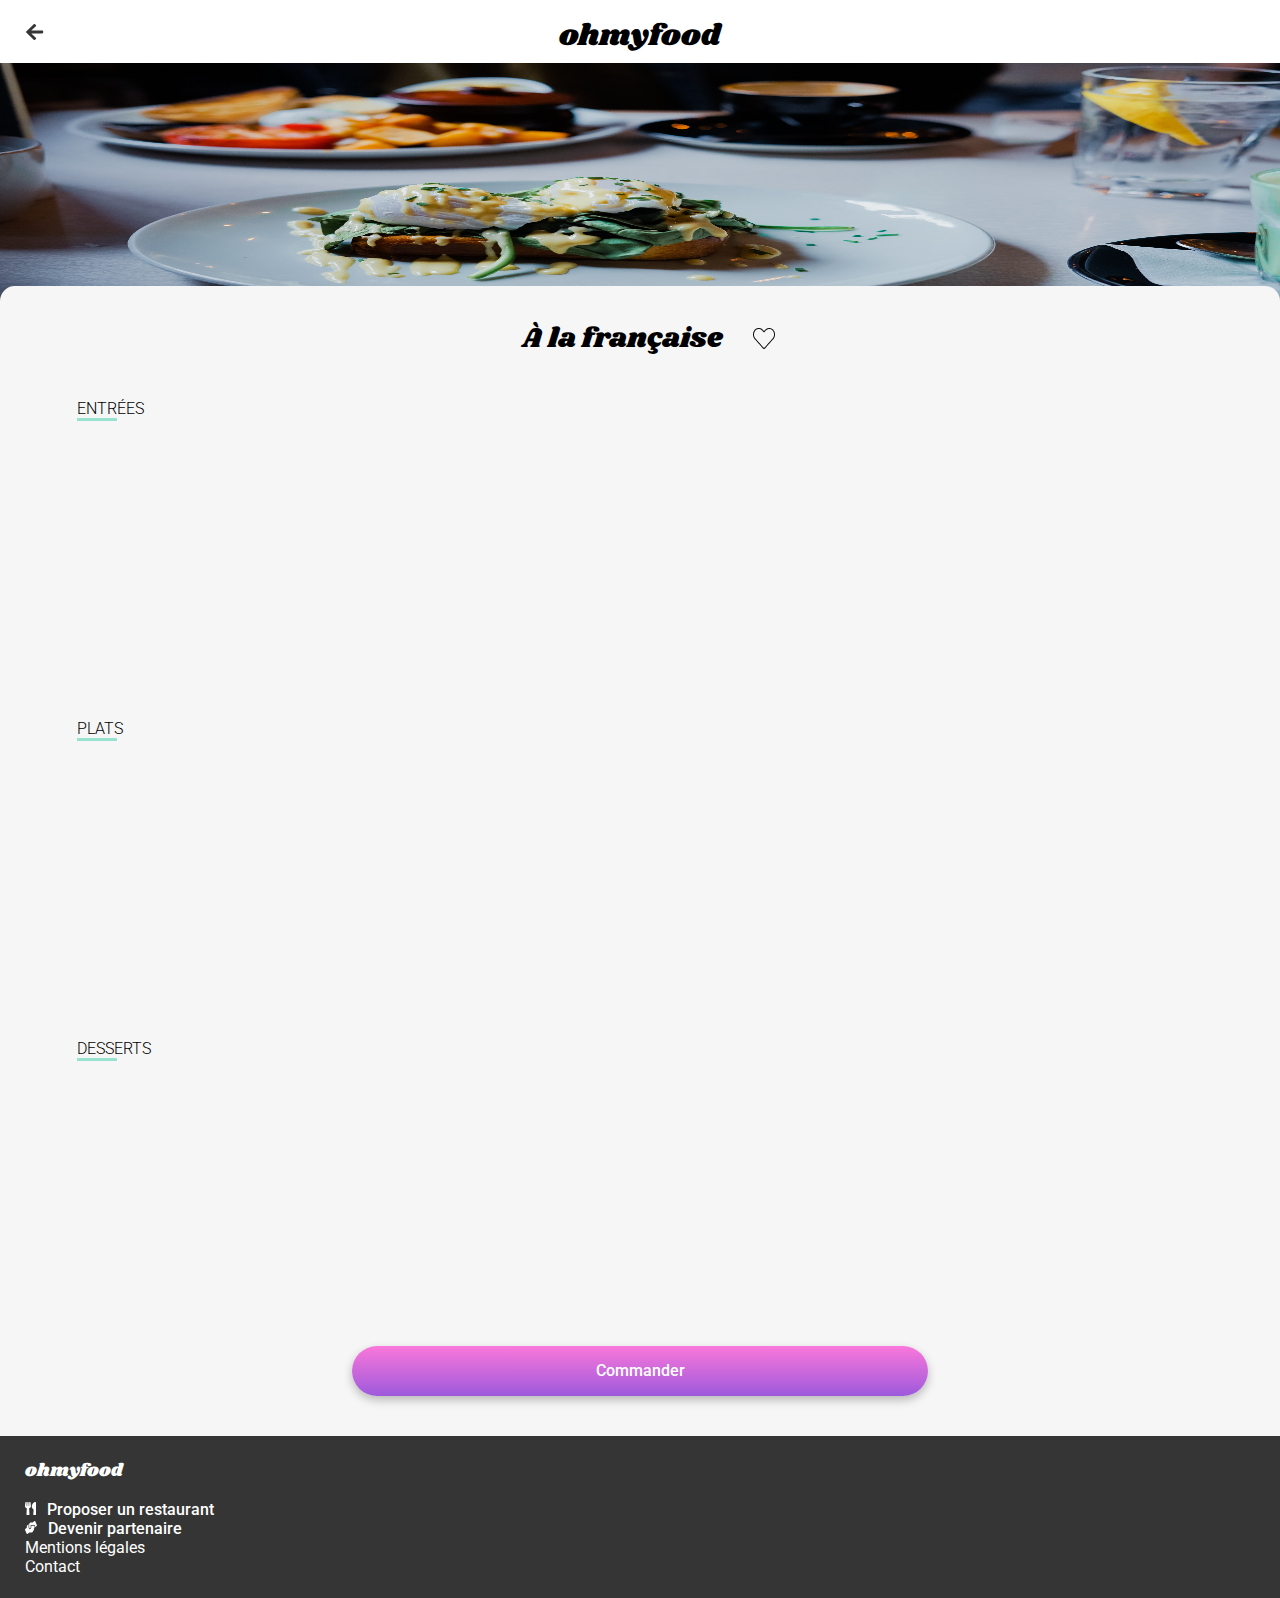
<file: restaurants/alafrancaise.html>
<!DOCTYPE html>
<html lang="fr">
<head>
    <meta charset="UTF-8">
    <meta name="viewport" content="width=device-width, initial-scale=1.0">
    <title>OhMyFood</title>
    <link rel="stylesheet" href="../assets/style/menu.css">
</head>

<body>
<header class="header">
    <a href="../index.html"><img src="../assets/images/icons/GoBack.svg" alt="Flèche retour" class="header__goback"></a>
    <h1 class="header__title">ohmyfood</h1>
</header>

<img src="../assets/images/restaurants/toa-heftiba-DQKerTsQwi0-unsplash.jpg" alt="Image du restaurant"
     class="background">

<div class="menu">

    <div class="menu__header">
        <h1 class="menu__header__title">À la française</h1>
        <img src="../assets/images/icons/heart.png" alt="Icone favori" class="menu__header__like">
        <img src="../assets/images/icons/heart_active.png" alt="Icone favori" class="menu__header__likeactive">
    </div>


    <div class="menu__content">

        <h2>ENTRÉES</h2>
        <article class="menu__content__item" style="--item-index: 1;">
            <span class="menu__content__item__title">Tartare de poulpe acidulé</span><br>
            <div class="menu__content__item__description">
                <span>Aux zestes d'orange</span><span>25€</span>
            </div>
            <div class="menu__content__item__check">
                <img src="../assets/images/icons/Check.svg" alt="Icône de confirmation">
            </div>
        </article>
        <article class="menu__content__item" style="--item-index: 2;">
            <span class="menu__content__item__title">Velouté de légumes d'antan</span><br>
            <div class="menu__content__item__description">
                <span>Carotte, panais, topinambour</span><span>35€</span>
            </div>
            <div class="menu__content__item__check">
                <img src="../assets/images/icons/Check.svg" alt="Icône de confirmation">
            </div>
        </article>
        <article class="menu__content__item" style="--item-index: 3;">
            <span class="menu__content__item__title">Soupe à l'oignon</span><br>
            <div class="menu__content__item__description">
                <span>Revisitée</span><span>20€</span>
            </div>
            <div class="menu__content__item__check">
                <img src="../assets/images/icons/Check.svg" alt="Icône de confirmation">
            </div>
        </article>


        <h2>PLATS</h2>
        <article class="menu__content__item" style="--item-index: 1;">
            <span class="menu__content__item__title">Coquilles Saint-Jacques</span><br>
            <div class="menu__content__item__description">
                <span>Accompagnées d'une purée de panais</span><span>40€</span>
            </div>
            <div class="menu__content__item__check">
                <img src="../assets/images/icons/Check.svg" alt="Icône de confirmation">
            </div>
        </article>
        <article class="menu__content__item" style="--item-index: 2;">
            <span class="menu__content__item__title">Magret de canard</span><br>
            <div class="menu__content__item__description">
                <span>Et parmentier de pommes de terre</span><span>35€</span>
            </div>
            <div class="menu__content__item__check">
                <img src="../assets/images/icons/Check.svg" alt="Icône de confirmation">
            </div>
        </article>
        <article class="menu__content__item" style="--item-index: 3;">
            <span class="menu__content__item__title">Pigeonneau d'Ille-et-Vilaine</span><br>
            <div class="menu__content__item__description">
                <span>Sur son lit de gnocchis aux légumes</span><span>44€</span>
            </div>
            <div class="menu__content__item__check">
                <img src="../assets/images/icons/Check.svg" alt="Icône de confirmation">
            </div>
        </article>


        <h2>DESSERTS</h2>
        <article class="menu__content__item" style="--item-index: 1;">
            <span class="menu__content__item__title">Pétales de violettes glacées</span><br>
            <div class="menu__content__item__description">
                <span>Et purée de noisettes</span><span>18€</span>
            </div>
            <div class="menu__content__item__check">
                <img src="../assets/images/icons/Check.svg" alt="Icône de confirmation">
            </div>
        </article>
        <article class="menu__content__item" style="--item-index: 2;">
            <span class="menu__content__item__title">Fondant au chocolat</span><br>
            <div class="menu__content__item__description">
                <span>Revisité</span><span>22€</span>
            </div>
            <div class="menu__content__item__check">
                <img src="../assets/images/icons/Check.svg" alt="Icône de confirmation">
            </div>
        </article>
        <article class="menu__content__item" style="--item-index: 3;">
            <span class="menu__content__item__title">Millefeuille croustillant</span><br>
            <div class="menu__content__item__description">
                <span>Myrtilles et pâte d'amande</span><span>23€</span>
            </div>
            <div class="menu__content__item__check">
                <img src="../assets/images/icons/Check.svg" alt="Icône de confirmation">
            </div>
        </article>


        <button class="menu__content__button">Commander</button>
    </div>

</div>


<footer class="footer">
    <h1 class="footer__title">ohmyfood</h1>

    <ul class="footer__content">
        <li><a href="#">Proposer un restaurant</a></li>
        <li><a href="#">Devenir partenaire</a></li>
        <li><a href="#">Mentions légales</a></li>
        <li><a href="#">Contact</a></li>
    </ul>
</footer>


</body>
</html>
</file>
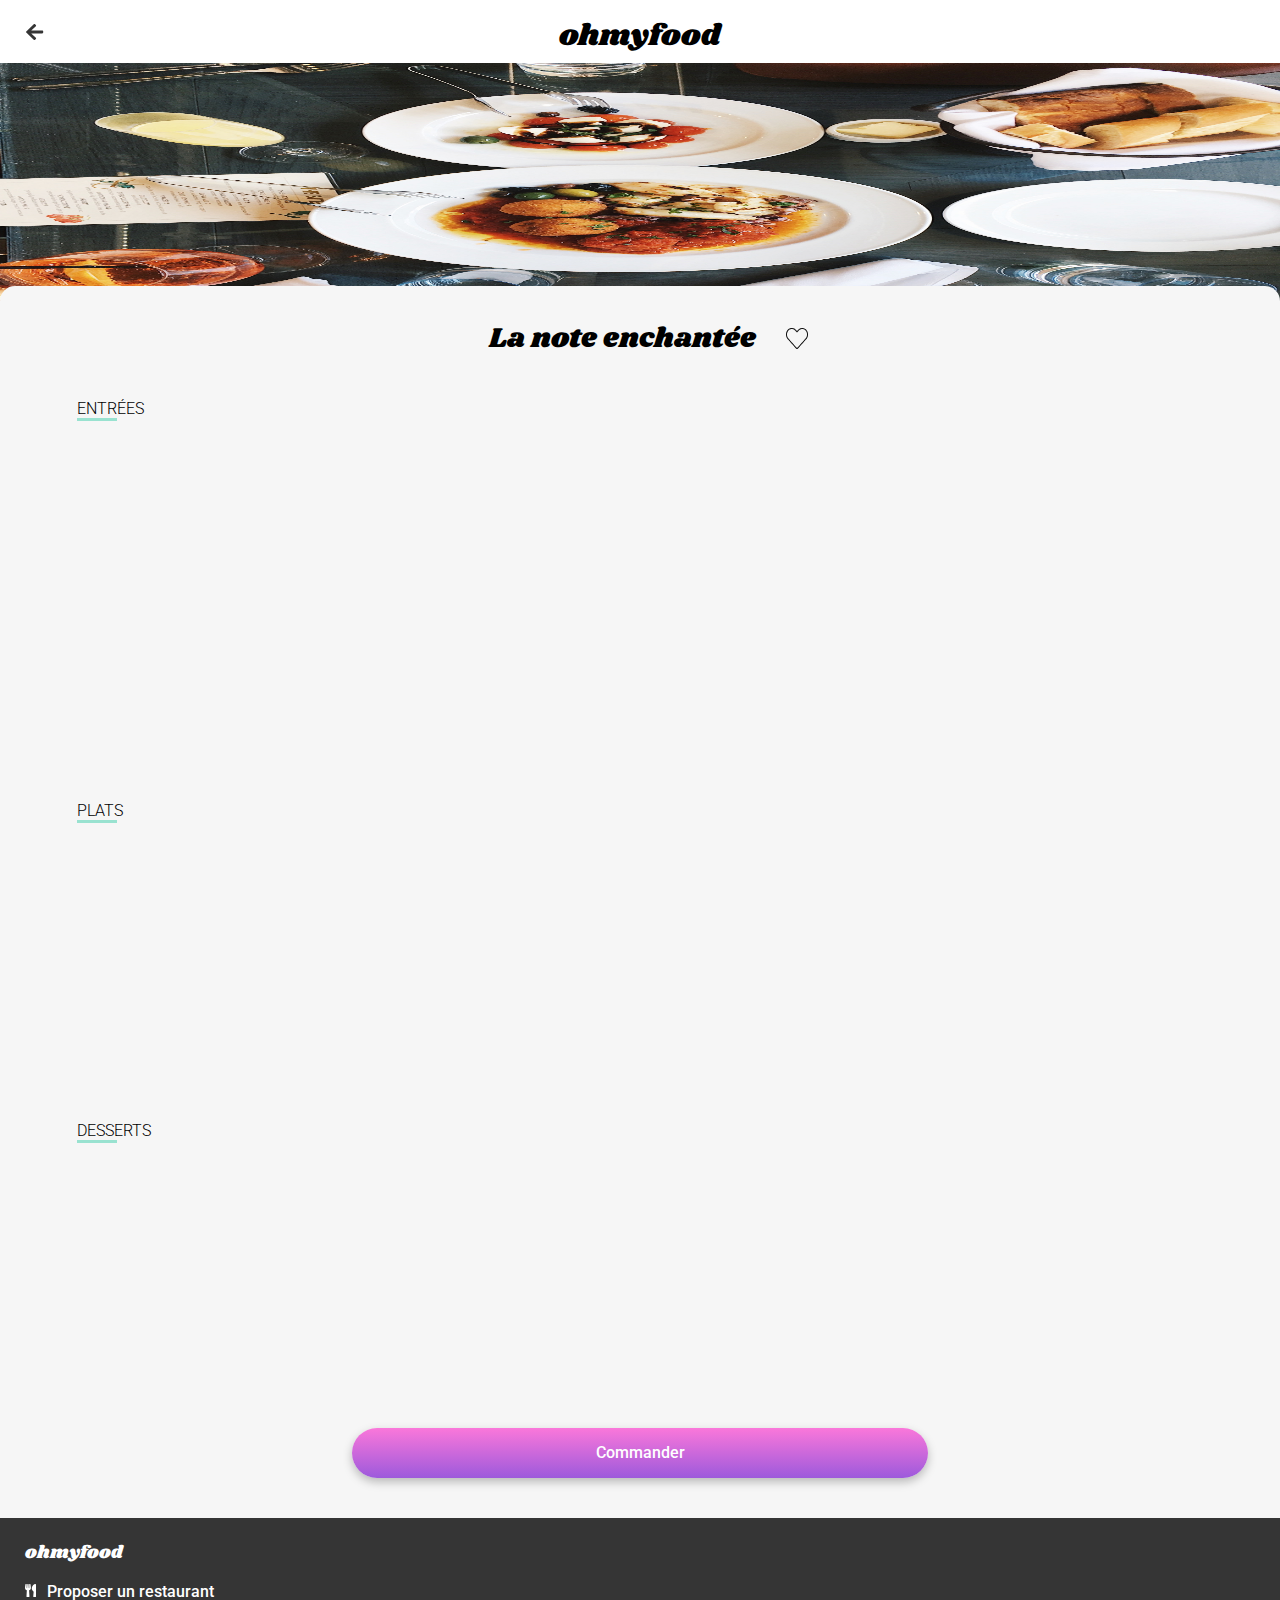
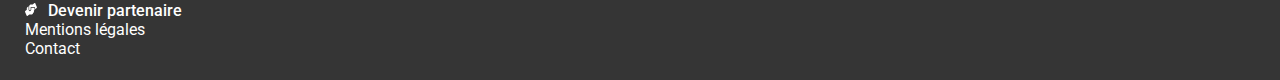
<file: restaurants/lanoteenchantee.html>
<!DOCTYPE html>
<html lang="fr">
<head>
    <meta charset="UTF-8">
    <meta name="viewport" content="width=device-width, initial-scale=1.0">
    <title>OhMyFood</title>
    <link rel="stylesheet" href="../assets/style/menu.css">
</head>

<body>
<header class="header">
    <a href="../index.html"><img src="../assets/images/icons/GoBack.svg" alt="Flèche retour" class="header__goback"></a>
    <h1 class="header__title">ohmyfood</h1>
</header>

<img src="../assets/images/restaurants/stil-u2Lp8tXIcjw-unsplash.jpg" alt="Image du restaurant"
     class="background">

<div class="menu">

    <div class="menu__header">
        <h1 class="menu__header__title">La note enchantée</h1>
        <img src="../assets/images/icons/heart.png" alt="Icone favori" class="menu__header__like">
        <img src="../assets/images/icons/heart_active.png" alt="Icone favori" class="menu__header__likeactive">
    </div>


    <div class="menu__content">

        <h2>ENTRÉES</h2>
        <article class="menu__content__item" style="--item-index: 1;">
            <span class="menu__content__item__title">Ravioles de foie gras</span><br>
            <div class="menu__content__item__description">
                <span>Accompagnées de leur crème à la truffe</span><span>25€</span>
            </div>
            <div class="menu__content__item__check">
                <img src="../assets/images/icons/Check.svg" alt="Icône de confirmation">
            </div>
        </article>
        <article class="menu__content__item" style="--item-index: 2;">
            <span class="menu__content__item__title">Caviar osciètre</span><br>
            <div class="menu__content__item__description">
                <span>Sur blini à la farine de blé noir</span><span>35€</span>
            </div>
            <div class="menu__content__item__check">
                <img src="../assets/images/icons/Check.svg" alt="Icône de confirmation">
            </div>
        </article>
        <article class="menu__content__item" style="--item-index: 3;">
            <span class="menu__content__item__title">Homard et espuma de potiron</span><br>
            <div class="menu__content__item__description">
                <span>Marinés aux zestes d'orange</span><span>20€</span>
            </div>
            <div class="menu__content__item__check">
                <img src="../assets/images/icons/Check.svg" alt="Icône de confirmation">
            </div>
        </article>
        <article class="menu__content__item" style="--item-index: 4;">
            <span class="menu__content__item__title">Foie gras de canard cuit entier</span><br>
            <div class="menu__content__item__description">
                <span>Confiture de figue et pain toasté</span><span>35€</span>
            </div>
            <div class="menu__content__item__check">
                <img src="../assets/images/icons/Check.svg" alt="Icône de confirmation">
            </div>
        </article>


        <h2>PLATS</h2>
        <article class="menu__content__item" style="--item-index: 1;">
            <span class="menu__content__item__title">Noix de coquilles Saint-Jacques</span><br>
            <div class="menu__content__item__description">
                <span>Sur lit de purée de céleri-rave</span><span>40€</span>
            </div>
            <div class="menu__content__item__check">
                <img src="../assets/images/icons/Check.svg" alt="Icône de confirmation">
            </div>
        </article>
        <article class="menu__content__item" style="--item-index: 2;">
            <span class="menu__content__item__title">Langoustine poêlée</span><br>
            <div class="menu__content__item__description">
                <span>Purée de patate douce</span><span>35€</span>
            </div>
            <div class="menu__content__item__check">
                <img src="../assets/images/icons/Check.svg" alt="Icône de confirmation">
            </div>
        </article>
        <article class="menu__content__item" style="--item-index: 3;">
            <span class="menu__content__item__title">Mijoté de queue de bœuf</span><br>
            <div class="menu__content__item__description">
                <span>Et riz sauvage aux zestes de citron</span><span>45€</span>
            </div>
            <div class="menu__content__item__check">
                <img src="../assets/images/icons/Check.svg" alt="Icône de confirmation">
            </div>
        </article>


        <h2>DESSERTS</h2>
        <article class="menu__content__item" style="--item-index: 1;">
            <span class="menu__content__item__title">Macaron noisette et chocolat</span><br>
            <div class="menu__content__item__description">
                <span>Glace au caramel brun et sel de Guérande</span><span>18€</span>
            </div>
            <div class="menu__content__item__check">
                <img src="../assets/images/icons/Check.svg" alt="Icône de confirmation">
            </div>
        </article>
        <article class="menu__content__item" style="--item-index: 2;">
            <span class="menu__content__item__title">Baba au rhum revisité</span><br>
            <div class="menu__content__item__description">
                <span>Avec son coulis de citron</span><span>22€</span>
            </div>
            <div class="menu__content__item__check">
                <img src="../assets/images/icons/Check.svg" alt="Icône de confirmation">
            </div>
        </article>
        <article class="menu__content__item" style="--item-index: 3;">
            <span class="menu__content__item__title">Tarte au citron meringuée</span><br>
            <div class="menu__content__item__description">
                <span>Déstructurée</span><span>23€</span>
            </div>
            <div class="menu__content__item__check">
                <img src="../assets/images/icons/Check.svg" alt="Icône de confirmation">
            </div>
        </article>


        <button class="menu__content__button">Commander</button>
    </div>

</div>


<footer class="footer">
    <h1 class="footer__title">ohmyfood</h1>

    <ul class="footer__content">
        <li><a href="#">Proposer un restaurant</a></li>
        <li><a href="#">Devenir partenaire</a></li>
        <li><a href="#">Mentions légales</a></li>
        <li><a href="#">Contact</a></li>
    </ul>
</footer>


</body>
</html>
</file>
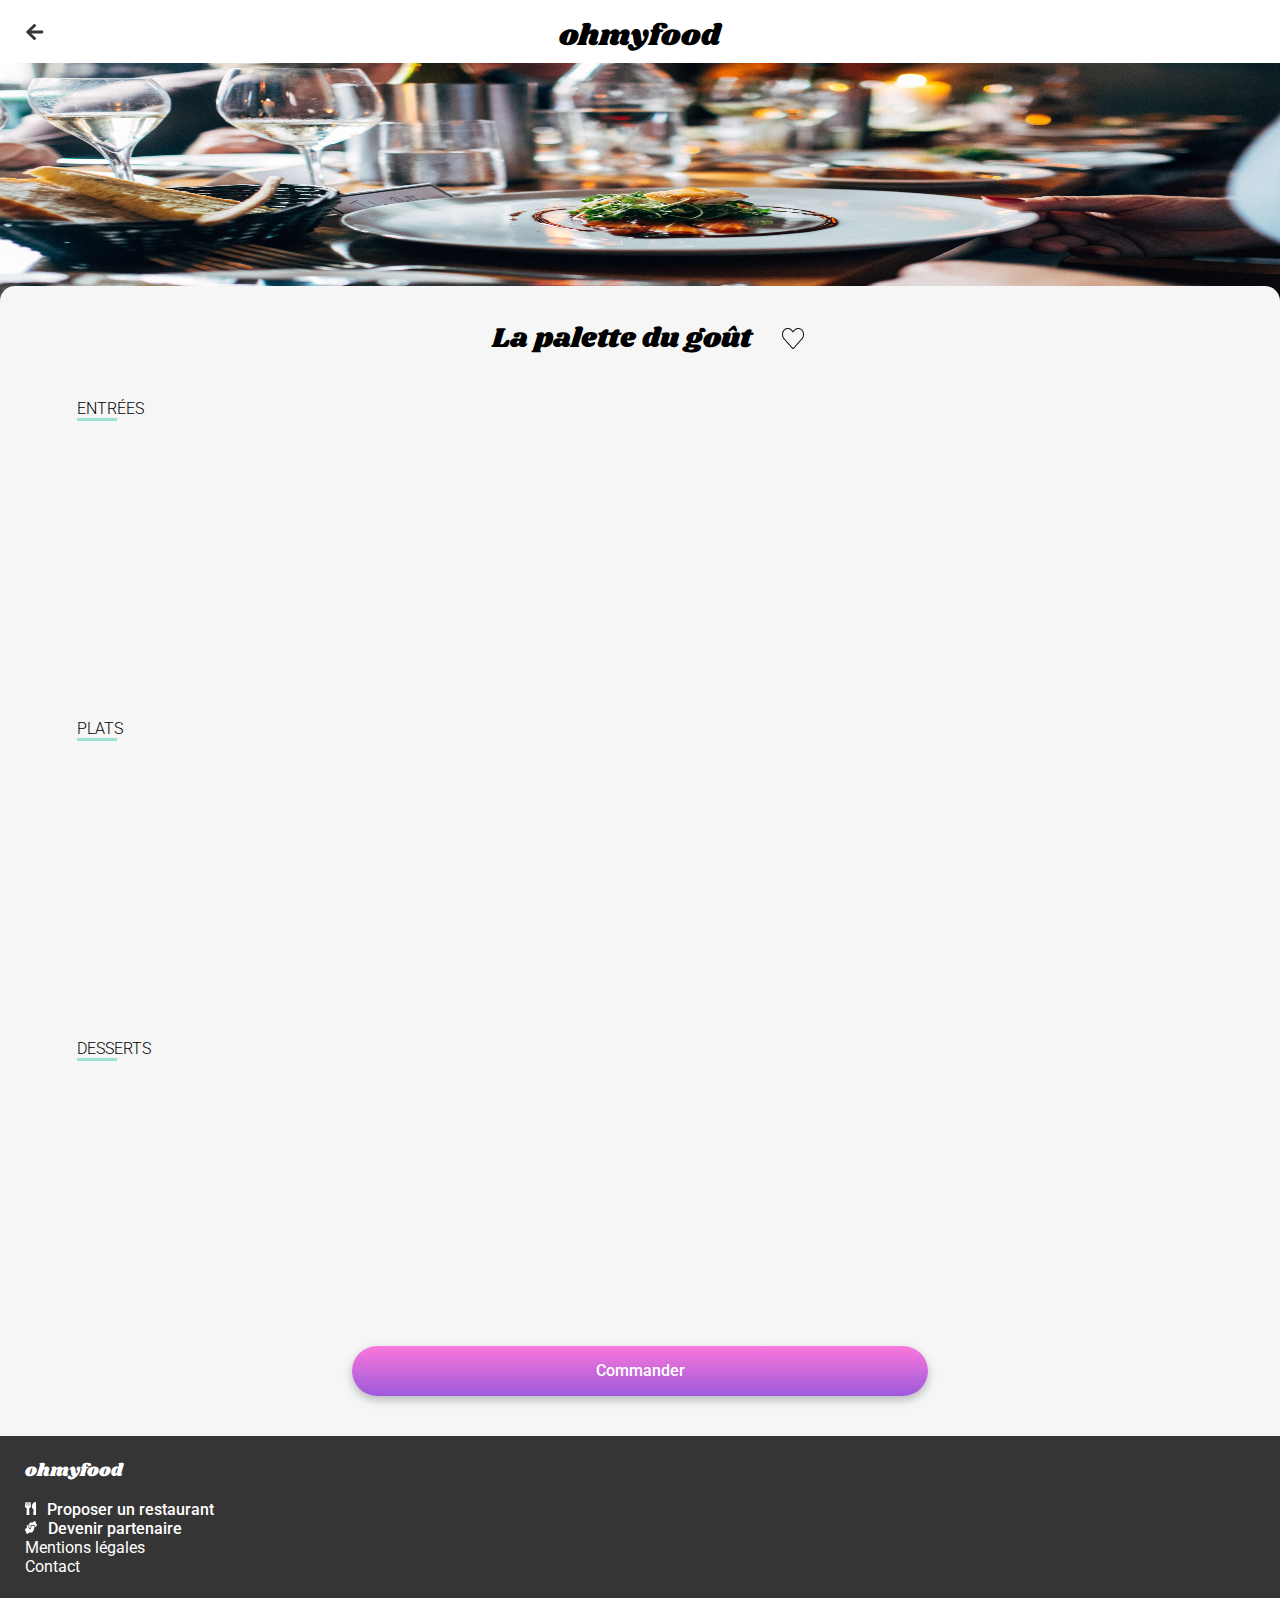
<file: restaurants/lapalettedugout.html>
<!DOCTYPE html>
<html lang="fr">
<head>
    <meta charset="UTF-8">
    <meta name="viewport" content="width=device-width, initial-scale=1.0">
    <title>OhMyFood</title>
    <link rel="stylesheet" href="../assets/style/menu.css">
</head>

<body>
<header class="header">
    <a href="../index.html"><img src="../assets/images/icons/GoBack.svg" alt="Flèche retour" class="header__goback"></a>
    <h1 class="header__title">ohmyfood</h1>
</header>

<img src="../assets/images/restaurants/jay-wennington-N_Y88TWmGwA-unsplash.jpg" alt="Image du restaurant"
     class="background">

<div class="menu">

    <div class="menu__header">
        <h1 class="menu__header__title">La palette du goût</h1>
        <img src="../assets/images/icons/heart.png" alt="Icone favori" class="menu__header__like">
        <img src="../assets/images/icons/heart_active.png" alt="Icone favori" class="menu__header__likeactive">
    </div>


    <div class="menu__content">

        <h2>ENTRÉES</h2>
        <article class="menu__content__item" style="--item-index: 1;">
            <span class="menu__content__item__title">Fricassée d'escargots</span><br>
            <div class="menu__content__item__description">
                <span>Au piment d'espelette</span><span>25€</span>
            </div>
            <div class="menu__content__item__check">
                <img src="../assets/images/icons/Check.svg" alt="Icône de confirmation">
            </div>
        </article>
        <article class="menu__content__item" style="--item-index: 2;">
            <span class="menu__content__item__title">Foie gras de canard mi-cuit</span><br>
            <div class="menu__content__item__description">
                <span>Et ses copeaux de truffe noire</span><span>35€</span>
            </div>
            <div class="menu__content__item__check">
                <img src="../assets/images/icons/Check.svg" alt="Icône de confirmation">
            </div>
        </article>
        <article class="menu__content__item" style="--item-index: 3;">
            <span class="menu__content__item__title">Oeuf au plat</span><br>
            <div class="menu__content__item__description">
                <span>Assaisonné à la truffe sur lit de caviar</span><span>20€</span>
            </div>
            <div class="menu__content__item__check">
                <img src="../assets/images/icons/Check.svg" alt="Icône de confirmation">
            </div>
        </article>


        <h2>PLATS</h2>
        <article class="menu__content__item" style="--item-index: 1;">
            <span class="menu__content__item__title">Filet de boeuf aux herbes</span><br>
            <div class="menu__content__item__description">
                <span>Accompagné de sa ribambelle de légumes</span><span>40€</span>
            </div>
            <div class="menu__content__item__check">
                <img src="../assets/images/icons/Check.svg" alt="Icône de confirmation">
            </div>
        </article>
        <article class="menu__content__item" style="--item-index: 2;">
            <span class="menu__content__item__title">Parmentier de queue de boeuf</span><br>
            <div class="menu__content__item__description">
                <span>A la truffe noire sur sa purée de panais</span><span>35€</span>
            </div>
            <div class="menu__content__item__check">
                <img src="../assets/images/icons/Check.svg" alt="Icône de confirmation">
            </div>
        </article>
        <article class="menu__content__item" style="--item-index: 3;">
            <span class="menu__content__item__title">Filet de turbot</span><br>
            <div class="menu__content__item__description">
                <span>Aux agrumes</span><span>44€</span>
            </div>
            <div class="menu__content__item__check">
                <img src="../assets/images/icons/Check.svg" alt="Icône de confirmation">
            </div>
        </article>


        <h2>DESSERTS</h2>
        <article class="menu__content__item" style="--item-index: 1;">
            <span class="menu__content__item__title">Paris-Brest</span><br>
            <div class="menu__content__item__description">
                <span>Revisité</span><span>18€</span>
            </div>
            <div class="menu__content__item__check">
                <img src="../assets/images/icons/Check.svg" alt="Icône de confirmation">
            </div>
        </article>
        <article class="menu__content__item" style="--item-index: 2;">
            <span class="menu__content__item__title">Macaron au chocolat d'exception</span><br>
            <div class="menu__content__item__description">
                <span>Et glace à la vanille de Madagascar</span><span>22€</span>
            </div>
            <div class="menu__content__item__check">
                <img src="../assets/images/icons/Check.svg" alt="Icône de confirmation">
            </div>
        </article>
        <article class="menu__content__item" style="--item-index: 3;">
            <span class="menu__content__item__title">Mousse au chocolat</span><br>
            <div class="menu__content__item__description">
                <span>Au piment d'Espelette et à la truffe noire</span><span>23€</span>
            </div>
            <div class="menu__content__item__check">
                <img src="../assets/images/icons/Check.svg" alt="Icône de confirmation">
            </div>
        </article>


        <button class="menu__content__button">Commander</button>
    </div>

</div>


<footer class="footer">
    <h1 class="footer__title">ohmyfood</h1>

    <ul class="footer__content">
        <li><a href="#">Proposer un restaurant</a></li>
        <li><a href="#">Devenir partenaire</a></li>
        <li><a href="#">Mentions légales</a></li>
        <li><a href="#">Contact</a></li>
    </ul>
</footer>


</body>
</html>
</file>
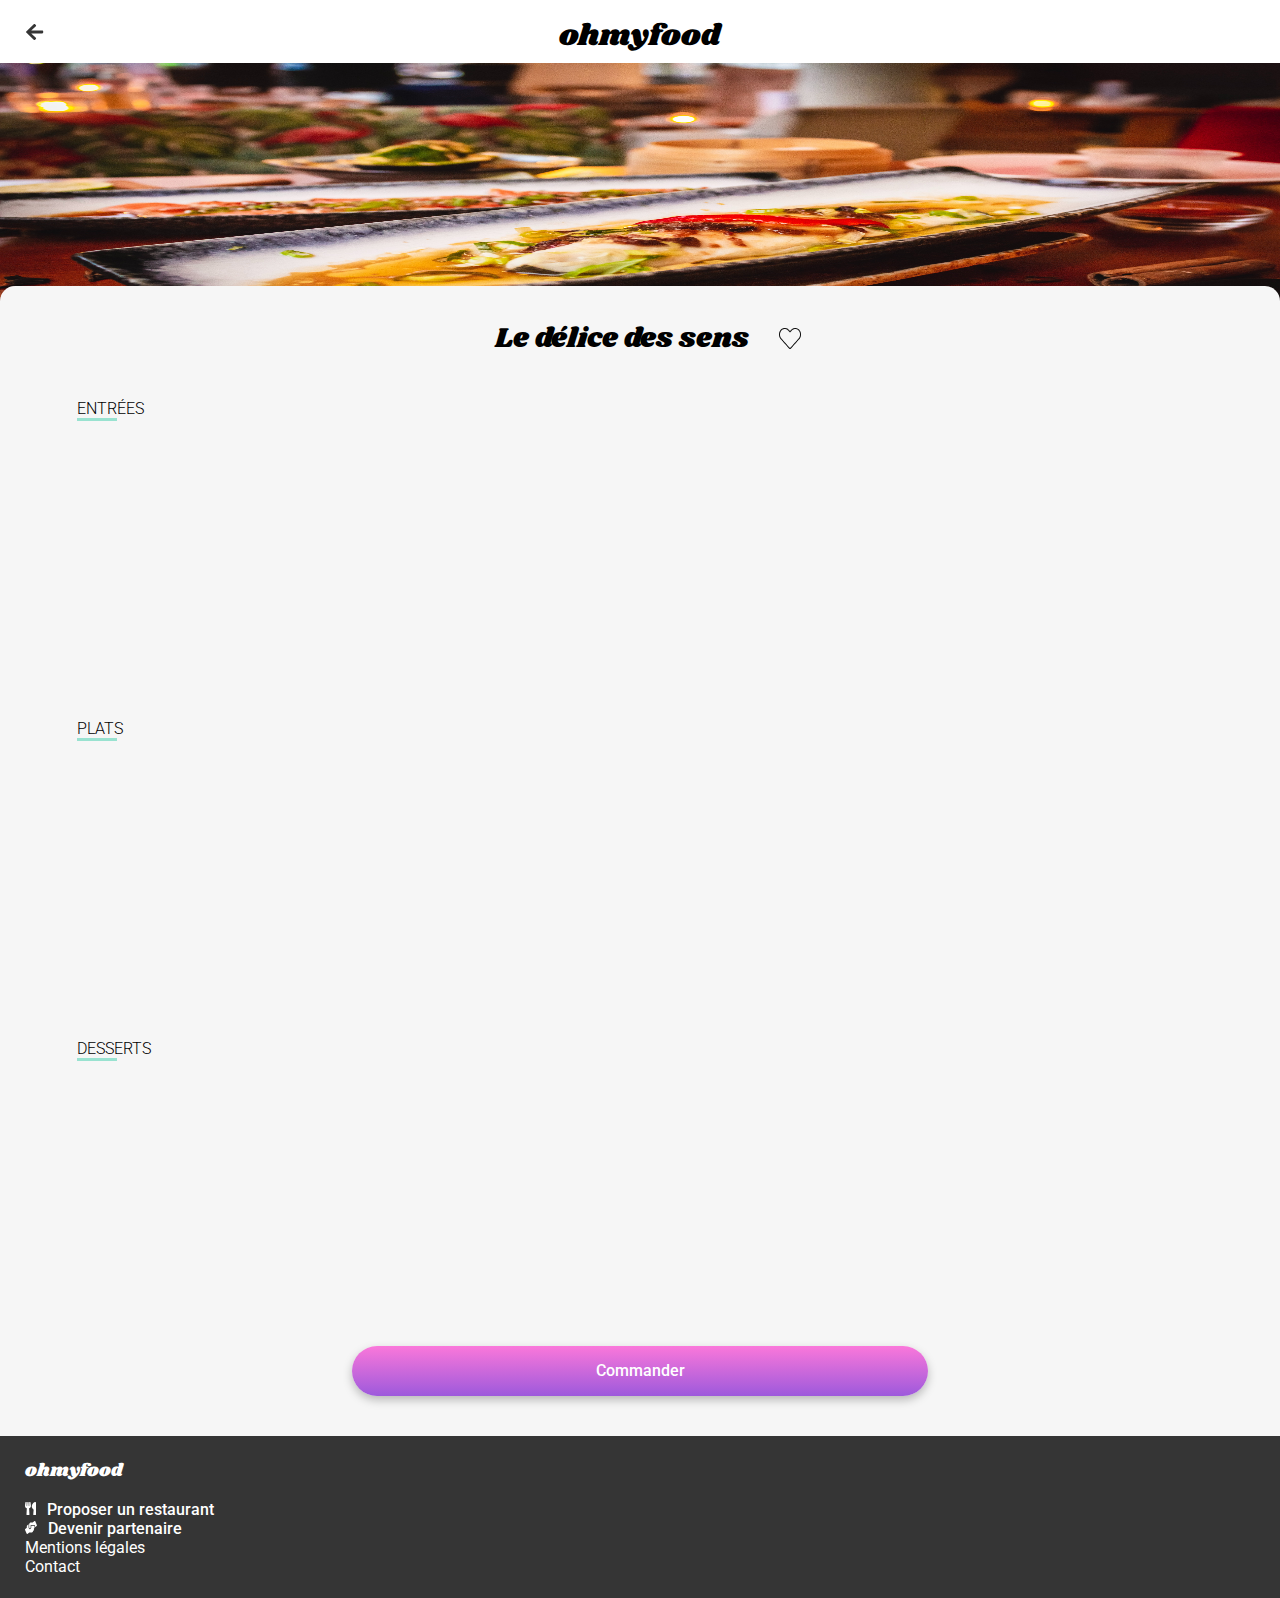
<file: restaurants/ledelicedessens.html>
<!DOCTYPE html>
<html lang="fr">
<head>
    <meta charset="UTF-8">
    <meta name="viewport" content="width=device-width, initial-scale=1.0">
    <title>OhMyFood</title>
    <link rel="stylesheet" href="../assets/style/menu.css">
</head>

<body>
<header class="header">
    <a href="../index.html"><img src="../assets/images/icons/GoBack.svg" alt="Flèche retour" class="header__goback"></a>
    <h1 class="header__title">ohmyfood</h1>
</header>

<img src="../assets/images/restaurants/louis-hansel-shotsoflouis-qNBGVyOCY8Q-unsplash.jpg" alt="Image du restaurant"
     class="background">

<div class="menu">

    <div class="menu__header">
        <h1 class="menu__header__title">Le délice des sens</h1>
        <img src="../assets/images/icons/heart.png" alt="Icone favori" class="menu__header__like">
        <img src="../assets/images/icons/heart_active.png" alt="Icone favori" class="menu__header__likeactive">
    </div>


    <div class="menu__content">

        <h2>ENTRÉES</h2>
        <article class="menu__content__item" style="--item-index: 1;">
            <span class="menu__content__item__title">Tartare de thon</span><br>
            <div class="menu__content__item__description">
                <span>Assaisonné au yuzu</span><span>25€</span>
            </div>
            <div class="menu__content__item__check">
                <img src="../assets/images/icons/Check.svg" alt="Icône de confirmation">
            </div>
        </article>
        <article class="menu__content__item" style="--item-index: 2;">
            <span class="menu__content__item__title">Bouchée de homard croustillant</span><br>
            <div class="menu__content__item__description">
                <span>Et sa farandole de petits légumes</span><span>35€</span>
            </div>
            <div class="menu__content__item__check">
                <img src="../assets/images/icons/Check.svg" alt="Icône de confirmation">
            </div>
        </article>
        <article class="menu__content__item" style="--item-index: 3;">
            <span class="menu__content__item__title">Poulet rôti aux herbes de provence</span><br>
            <div class="menu__content__item__description">
                <span>Et sa crème de truffe</span><span>40€</span>
            </div>
            <div class="menu__content__item__check">
                <img src="../assets/images/icons/Check.svg" alt="Icône de confirmation">
            </div>
        </article>


        <h2>PLATS</h2>
        <article class="menu__content__item" style="--item-index: 1;">
            <span class="menu__content__item__title">Poulet rôti aux herbes de Provence</span><br>
            <div class="menu__content__item__description">
                <span>Et sa crème de truffe</span><span>40€</span>
            </div>
            <div class="menu__content__item__check">
                <img src="../assets/images/icons/Check.svg" alt="Icône de confirmation">
            </div>
        </article>
        <article class="menu__content__item" style="--item-index: 2;">
            <span class="menu__content__item__title">Langouste rôtie</span><br>
            <div class="menu__content__item__description">
                <span>Et ses légumes de saison</span><span>35€</span>
            </div>
            <div class="menu__content__item__check">
                <img src="../assets/images/icons/Check.svg" alt="Icône de confirmation">
            </div>
        </article>
        <article class="menu__content__item" style="--item-index: 3;">
            <span class="menu__content__item__title">Côte de boeuf Angus</span><br>
            <div class="menu__content__item__description">
                <span>Et sa purée de panais</span><span>44€</span>
            </div>
            <div class="menu__content__item__check">
                <img src="../assets/images/icons/Check.svg" alt="Icône de confirmation">
            </div>
        </article>


        <h2>DESSERTS</h2>
        <article class="menu__content__item" style="--item-index: 1;">
            <span class="menu__content__item__title">Farandole de desserts</span><br>
            <div class="menu__content__item__description">
                <span>Du chef</span><span>18€</span>
            </div>
            <div class="menu__content__item__check">
                <img src="../assets/images/icons/Check.svg" alt="Icône de confirmation">
            </div>
        </article>
        <article class="menu__content__item" style="--item-index: 2;">
            <span class="menu__content__item__title">Crème brûlée</span><br>
            <div class="menu__content__item__description">
                <span>Revisitée</span><span>22€</span>
            </div>
            <div class="menu__content__item__check">
                <img src="../assets/images/icons/Check.svg" alt="Icône de confirmation">
            </div>
        </article>
        <article class="menu__content__item" style="--item-index: 3;">
            <span class="menu__content__item__title">Tiramisu</span><br>
            <div class="menu__content__item__description">
                <span>À la noisette</span><span>23€</span>
            </div>
            <div class="menu__content__item__check">
                <img src="../assets/images/icons/Check.svg" alt="Icône de confirmation">
            </div>
        </article>


        <button class="menu__content__button">Commander</button>
    </div>

</div>


<footer class="footer">
    <h1 class="footer__title">ohmyfood</h1>

    <ul class="footer__content">
        <li><a href="#">Proposer un restaurant</a></li>
        <li><a href="#">Devenir partenaire</a></li>
        <li><a href="#">Mentions légales</a></li>
        <li><a href="#">Contact</a></li>
    </ul>
</footer>


</body>
</html>
</file>
<file: assets/style/menu.css>
@import url("https://fonts.googleapis.com/css2?family=Raleway:ital,wght@0,100..900;1,100..900&family=Roboto:ital,wght@0,100;0,300;0,400;0,500;0,700;0,900;1,100;1,300;1,400;1,500;1,700;1,900&family=Shrikhand&display=swap");
:root {
  --medium-grey: #EAEAEA;
  --light-grey: #F6F6F6;
  --primary-color: #9356DC;
  --secondary-color: #FF79DA;
  --tertiary-color: #99E2D0;
  --dark-grey: #353535;
  --light-green: #99E2D0;
  --dark-green: #008766;
}

a {
  text-decoration: none;
}

* {
  font-family: Roboto;
  box-sizing: border-box;
}

body {
  margin: 0;
  padding: 0;
}

h1, h2, h3, h4, h5, h6, p {
  margin: 0;
  padding: 0;
}

ul {
  margin: 0;
  padding: 0;
  list-style: none;
}

button {
  cursor: pointer;
  font-weight: 500;
  font-size: 16px;
  border-radius: 25px;
  border: none;
  box-shadow: 0px 4px 10px 0px rgba(0, 0, 0, 0.25);
  background: linear-gradient(180deg, var(--secondary-color) -5.2%, var(--primary-color) 110.74%);
  transition: all 0.3s ease;
  opacity: 1;
}

button:hover {
  box-shadow: 0px 4px 15px 0px rgba(0, 0, 0, 0.35);
  opacity: 0.85;
}

.footer {
  background-color: var(--dark-grey);
  display: flex;
  flex-direction: column;
  width: 100vw;
}
.footer__title {
  color: white;
  font-family: "Shrikhand";
  font-weight: 400;
  font-size: 18px;
  padding-left: 25px;
  padding-top: 22px;
  margin-bottom: 16px;
}
.footer__content {
  padding-bottom: 22px;
  padding-left: 25px;
  display: flex;
  flex-direction: column;
}
.footer__content a {
  color: white;
  font-size: 16px;
  margin-bottom: 7px;
}
.footer__content li:nth-of-type(1) a::before {
  content: url("../images/icons/restaurant.svg");
  margin-right: 11px;
}
.footer__content li:nth-of-type(2) a::before {
  content: url("../images/icons/partnership.svg");
  margin-right: 11px;
}
.footer__content li:nth-of-type(1), .footer__content li:nth-of-type(2) {
  font-weight: 500;
}
.footer__content li:nth-of-type(3), .footer__content li:nth-of-type(4) {
  font-weight: 400;
}

@media (min-width: 1440px) {
  .footer {
    flex-direction: row;
    flex-direction: row-reverse;
  }
  .footer__title {
    padding-top: 30px;
    padding-right: 30px;
  }
  .footer__content {
    flex-direction: row;
    padding-top: 30px;
  }
  .footer__content li {
    margin-right: 20px;
  }
}
@keyframes fillCircle {
  0% {
    clip-path: polygon(50% 50%, 0 0, 0 0, 0 0, 0 0, 0 0);
  }
  25% {
    clip-path: polygon(50% 50%, 0 0, 100% 0, 100% 0, 100% 0, 100% 0);
  }
  50% {
    clip-path: polygon(50% 50%, 0 0, 100% 0, 100% 100%, 100% 100%, 100% 100%);
  }
  75% {
    clip-path: polygon(50% 50%, 0 0, 100% 0, 100% 100%, 0 100%, 0 100%);
  }
  100% {
    clip-path: polygon(50% 50%, 0 0, 100% 0, 100% 100%, 0 100%, 0 0);
  }
}
@keyframes slide {
  0% {
    transform: translateX(0) rotate(0);
  }
  50% {
    transform: translateX(780%) rotate(360deg);
  }
  100% {
    transform: translateX(0);
  }
}
@keyframes maskText {
  0% {
    clip-path: inset(0 0 0 0);
    opacity: 1;
  }
  50% {
    clip-path: inset(0 0 0 105%);
    opacity: 0;
  }
  100% {
    clip-path: inset(0 0 0 0);
    opacity: 1;
  }
}
@keyframes endLoader {
  0% {
    opacity: 1;
  }
  90% {
    opacity: 1;
  }
  100% {
    opacity: 0;
    display: none;
  }
}
@keyframes slideFromRight {
  from {
    transform: translateX(100%);
  }
  to {
    transform: translateX(0);
  }
}
.header {
  display: flex;
  justify-content: center;
  position: relative;
}
.header__title {
  color: black;
  font-family: "Shrikhand";
  font-weight: 400;
  font-size: 30px;
  padding-bottom: 5px;
  padding-top: 14px;
}
.header__goback {
  position: absolute;
  left: 20px;
  bottom: 16px;
}

.background {
  height: 275px;
  width: 100vw;
}

.menu {
  position: relative;
  border-top-right-radius: 15px;
  border-top-left-radius: 15px;
  background-color: var(--light-grey);
  margin-top: -56px;
  width: 100vw;
}
.menu__header {
  display: flex;
  justify-content: center;
  align-items: center;
}
.menu__header__title {
  font-weight: 400;
  font-family: "Shrikhand";
  font-size: 28px;
  padding-top: 32px;
  padding-left: 17px;
}
.menu__header__like {
  padding-top: 32px;
  margin-left: 30px;
}
.menu__header__likeactive {
  padding-top: 32px;
  margin-left: -22px;
  opacity: 0;
}
.menu__header__likeactive:hover {
  cursor: pointer;
  opacity: 1;
  transition: opacity 0.4s ease;
}

.menu__content {
  display: flex;
  flex-direction: column;
  width: 90%;
  margin-left: auto;
  margin-right: auto;
}
.menu__content__item {
  margin-left: 13px;
  margin-right: 13px;
  background-color: white;
  border-radius: 15px;
  margin-bottom: 12px;
  padding: 13.5px 13.5px 13.5px 15px;
  box-shadow: 0px 4.01px 15.04px 0px rgba(0, 0, 0, 0.1);
  position: relative;
  overflow: hidden;
  transform: translateX(110%);
  animation: slideFromRight 0.5s ease forwards;
  animation-delay: calc(0.1s * var(--item-index));
}
.menu__content__item__title {
  display: inline-block;
  width: 100%;
  font-weight: 500;
  font-size: 18px;
  overflow: hidden;
  white-space: nowrap;
  text-overflow: ellipsis;
  transition: padding-right 0.2s ease;
}
.menu__content__item__description {
  display: flex;
  justify-content: space-between;
}
.menu__content__item__description span:nth-child(1) {
  font-weight: 300;
  font-size: 15px;
  overflow: hidden;
  white-space: nowrap;
  text-overflow: ellipsis;
  transition: padding-right 0.2s ease;
}
.menu__content__item__description span:nth-child(2) {
  font-weight: 700;
  font-size: 15px;
  transition: padding-right 0.2s ease;
}
.menu__content__item__check {
  width: 59px;
  height: 100%;
  position: absolute;
  right: 0;
  top: 0;
  background-color: rgb(153, 226, 208);
  display: flex;
  justify-content: center;
  align-items: center;
  transform: translateX(59px);
  transition: transform 0.2s ease;
}
.menu__content__item:hover {
  cursor: pointer;
}
.menu__content__item:hover .menu__content__item__check {
  transform: translateX(0px);
}
.menu__content__item:hover .menu__content__item__title {
  padding-right: 35%;
}
.menu__content__item:hover .menu__content__item__description span:nth-child(2) {
  padding-right: 72.5px;
}
.menu__content__item:hover .menu__content__item__description span:nth-child(1) {
  padding-right: 13.5px;
}
.menu__content h2 {
  font-weight: 300;
  font-size: 16px;
  margin-left: 13px;
  border-bottom: 3px solid #99E2D0;
  width: 40px;
  margin-bottom: 12px;
  margin-top: 40px;
}
.menu__content__button {
  color: white;
  margin-left: auto;
  margin-right: auto;
  margin-top: 26.5px;
  margin-bottom: 40px;
  height: 50px;
  width: 50%;
  font-weight: 500;
}

@media (min-width: 1440px) {
  .menu {
    margin-left: auto;
    margin-right: auto;
    max-width: 70%;
  }
  .menu__header {
    display: flex;
    justify-content: center;
    align-items: center;
  }
  .menu__content {
    width: auto;
    padding-left: 20%;
    padding-right: 20%;
  }
  .background {
    object-fit: cover;
  }
}

/*# sourceMappingURL=menu.css.map */
</file>
